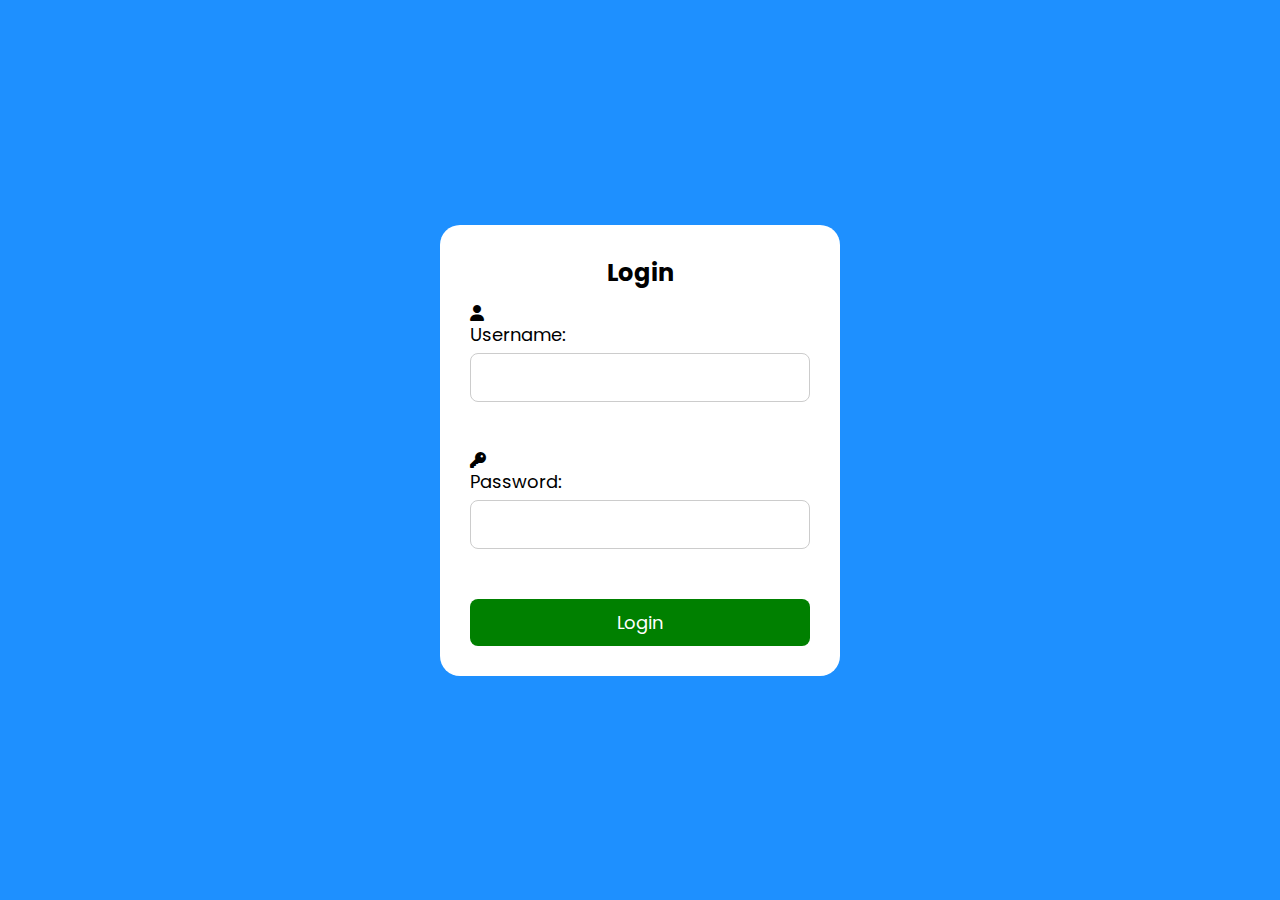
<file: index.html>
<!DOCTYPE html>
<html lang="en">
<head>
    <meta charset="UTF-8">
    <meta name="viewport" content="width=device-width, initial-scale=1.0">
    <title>Login page</title>
    <link rel="stylesheet" href="style.css">
    <link rel="stylesheet" href="https://cdnjs.cloudflare.com/ajax/libs/font-awesome/6.7.2/css/all.min.css" integrity="sha512-Evv84Mr4kqVGRNSgIGL/F/aIDqQb7xQ2vcrdIwxfjThSH8CSR7PBEakCr51Ck+w+/U6swU2Im1vVX0SVk9ABhg==" crossorigin="anonymous" referrerpolicy="no-referrer" />
<body>
    <div class="Login-box">
        <h2>Login</h2>
        <form onsubmit="handleSubmit()">
            <i class="fa-solid fa-user"></i><label>Username: </label>
            <input type="text" required><br><br>
            <i class="fa-solid fa-key"></i><label>Password: </label>
            <input type="password" required><br><br>
            <button type="submit">Login</button>
        </form>
    </div>
</body>
<script>
    function handleSubmit(){
        alert("Login Successfull ")
    }
</script>
</html>
</file>
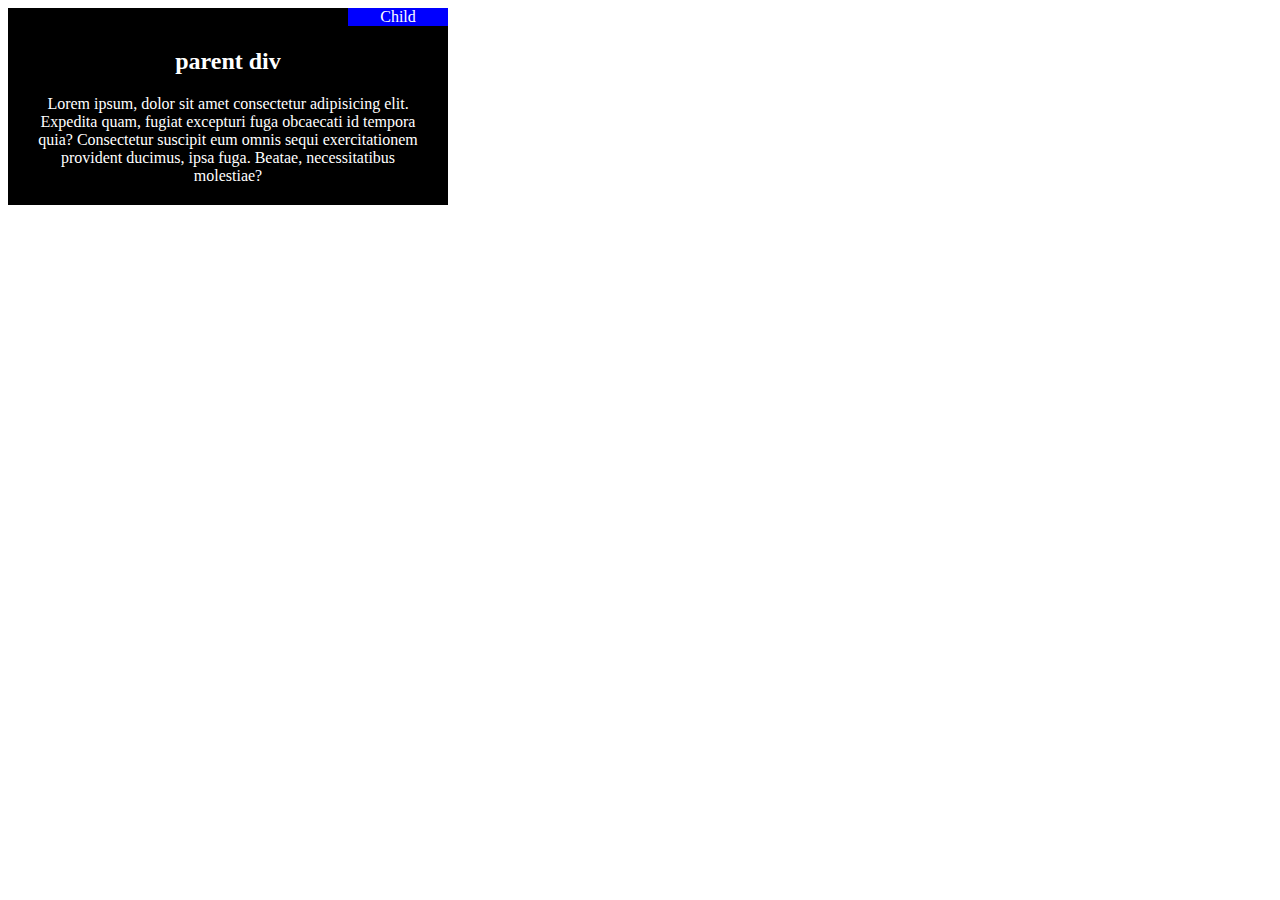
<file: absoluteposition.html>
<!DOCTYPE html>
<html lang="en">
<head>
    <meta charset="UTF-8">
    <meta name="viewport" content="width=device-width, initial-scale=1.0">
    <title>Absolute position</title>
    <style>
        .parent{
            width: 400px;
            background-color: black;
            color: white;
            padding: 20px;
            text-align: center;

            position: relative;
        }

        .child{
            width: 100px;
            background-color: blue;

            position: absolute;
            top: 0;
            right: 0;
        }
    </style>
</head>
<body>
    <div class="parent">
        <h2>parent div</h2>
        Lorem ipsum, dolor sit amet consectetur adipisicing elit. Expedita quam, fugiat excepturi fuga obcaecati id tempora quia? Consectetur suscipit eum omnis sequi exercitationem provident ducimus, ipsa fuga. Beatae, necessitatibus molestiae?
        <div class="child">Child</div>  
    </div>
</body>
</html>
</file>
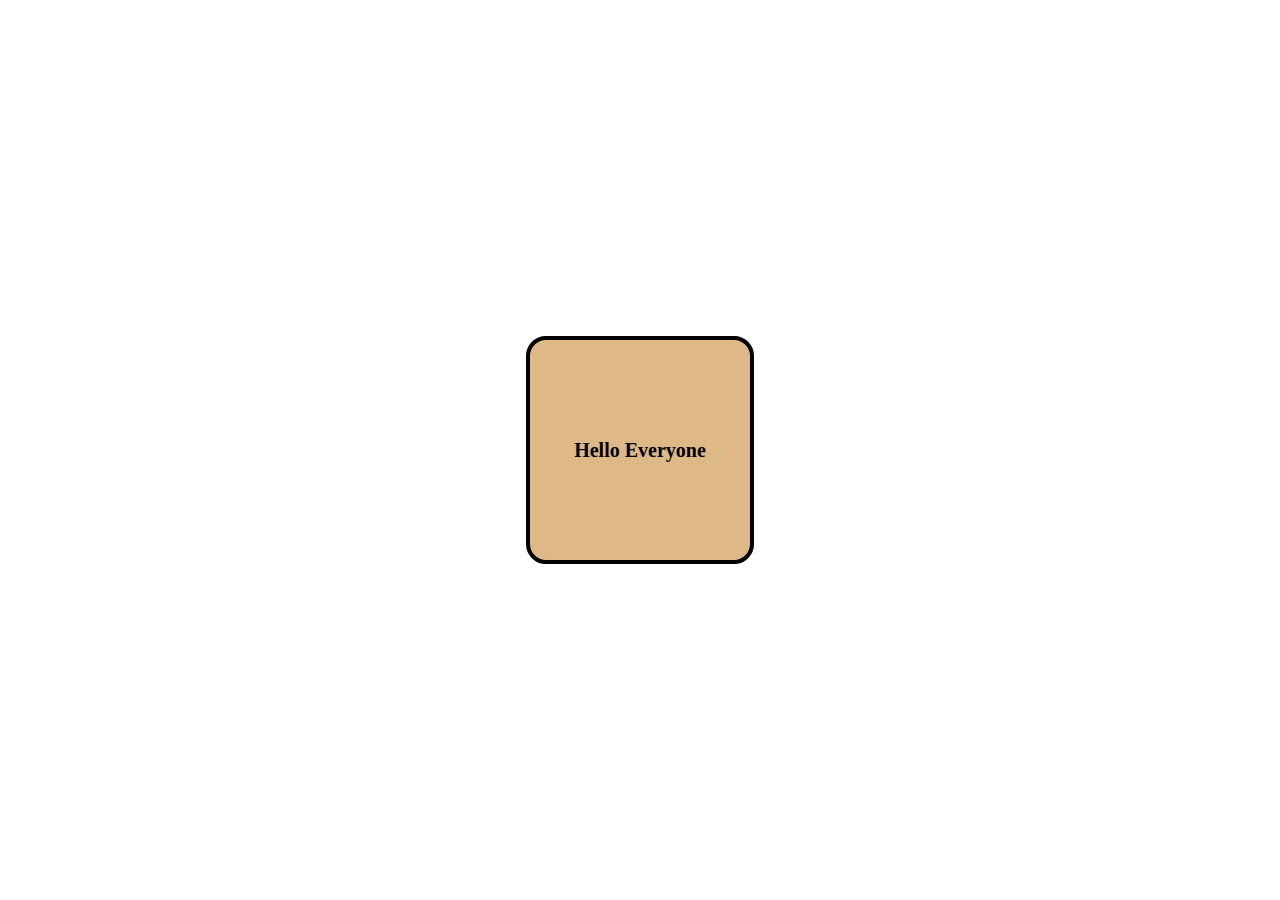
<file: boxmodel.html>
<!DOCTYPE html>
<html lang="en">
<head>
    <meta charset="UTF-8">
    <meta name="viewport" content="width=device-width, initial-scale=1.0">
    <title>CSS Box Model Example</title>
    <style>
        *{
            margin: 0;
            padding: 0;
        }
        body{
            display: flex;
            justify-content: center;
            align-items: center;
            height: 100vh;
        }
      .box{
        height: 200px;
        width: 200px;
        background-color: burlywood;
        font-size: 20px;
        padding: 10px;
        text-align: center;
        border: 4px solid black;
        font-weight: 700;
        margin: 20px;
        border-radius: 20px;
        display: flex;
        justify-content: center;
        align-items: center;
      }
    </style>
</head>
<body>
    <div class="box"> 
        Hello Everyone
    </div>
</body>
</html>
</file>
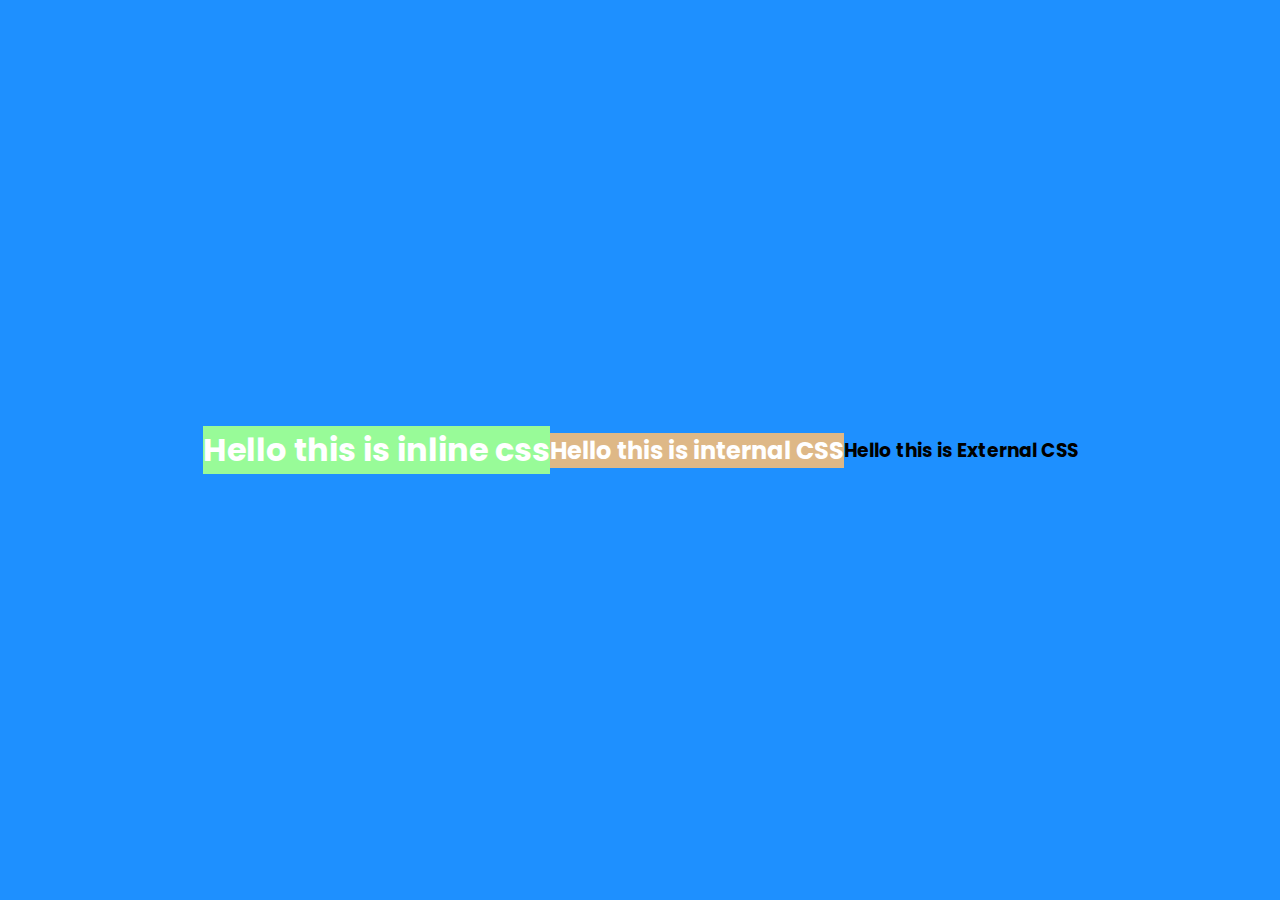
<file: CSS.html>
<!DOCTYPE html>
<html lang="en">
<head>
    <meta charset="UTF-8">
    <meta name="viewport" content="width=device-width, initial-scale=1.0">
    <title>inline CSS</title>
    <link rel="stylesheet" href="style.css">
    <style>
        h2{
            background-color: burlywood;
            color: white;
        }
    </style>
</head>
<body>
     <h1 style="background-color: palegreen; color: white;">Hello this is inline css</h1>


     <h2>Hello this is internal CSS</h2>

     <h3>Hello this is External CSS</h3>
</body>
</html>
</file>
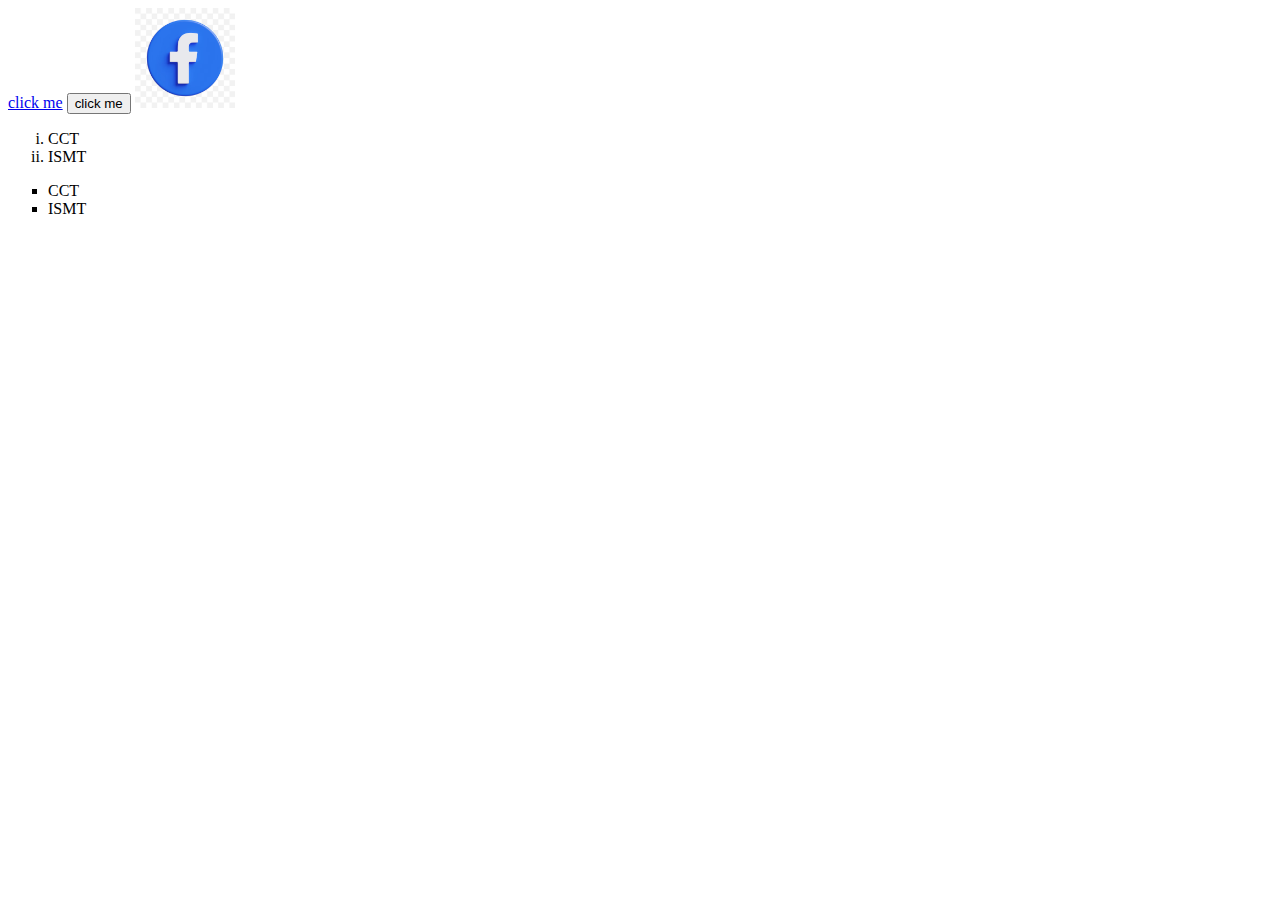
<file: first.html>
<!DOCTYPE html>
<html lang="en">
<head>
    <meta charset="UTF-8">
    <meta name="viewport" content="width=device-width, initial-scale=1.0">
    <link rel="icon" type="image/png" href="logo.png">
    <title>Hello</title>
</head>
<body>
    <a href="second.html">click me</a>


    <button>click me</button>

    <img src="logo.png" width="100" height="100"alt="logo">
    <ol type="i">
        <li>CCT</li>
        <li>ISMT</li>
    </ol>
    <ul type="square">
        <li>CCT</li>
        <li>ISMT</li>
    </ul>
</body>
</html>
</file>
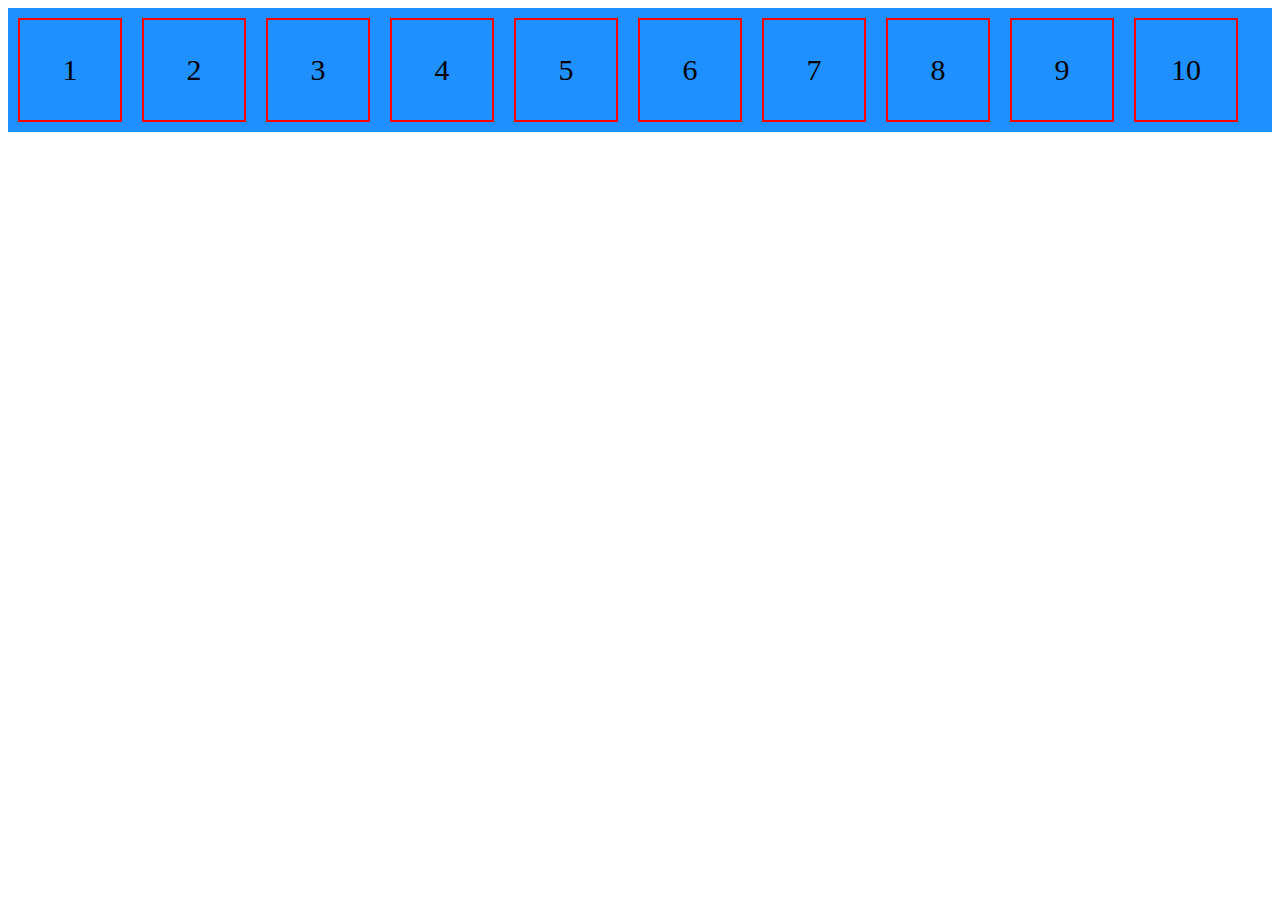
<file: flexproperties.html>
<!DOCTYPE html>
<html lang="en">
<head>
    <meta charset="UTF-8">
    <meta name="viewport" content="width=device-width, initial-scale=1.0">
    <title>CSS Flex Box Properties</title>
    <style>
       .flex-Properties{
        background-color: dodgerblue;
        display: flex;
        flex-wrap: wrap;
       }
       .flex-Properties div{
        height: 100px;
        width: 100px;
        border: 2px solid red;
        margin: 10px;
        font-size: 30px;
        display: flex;
        justify-content: center;
        align-items: center;
       }
    </style>
</head>
<body>
    <div class="flex-Properties">
      <div>1</div>
      <div>2</div>
      <div>3</div>
      <div>4</div>
      <div>5</div>
      <div>6</div>
      <div>7</div>
      <div>8</div>
      <div>9</div>
      <div>10</div>
    </div>
    
    
</body>
</html>
</file>
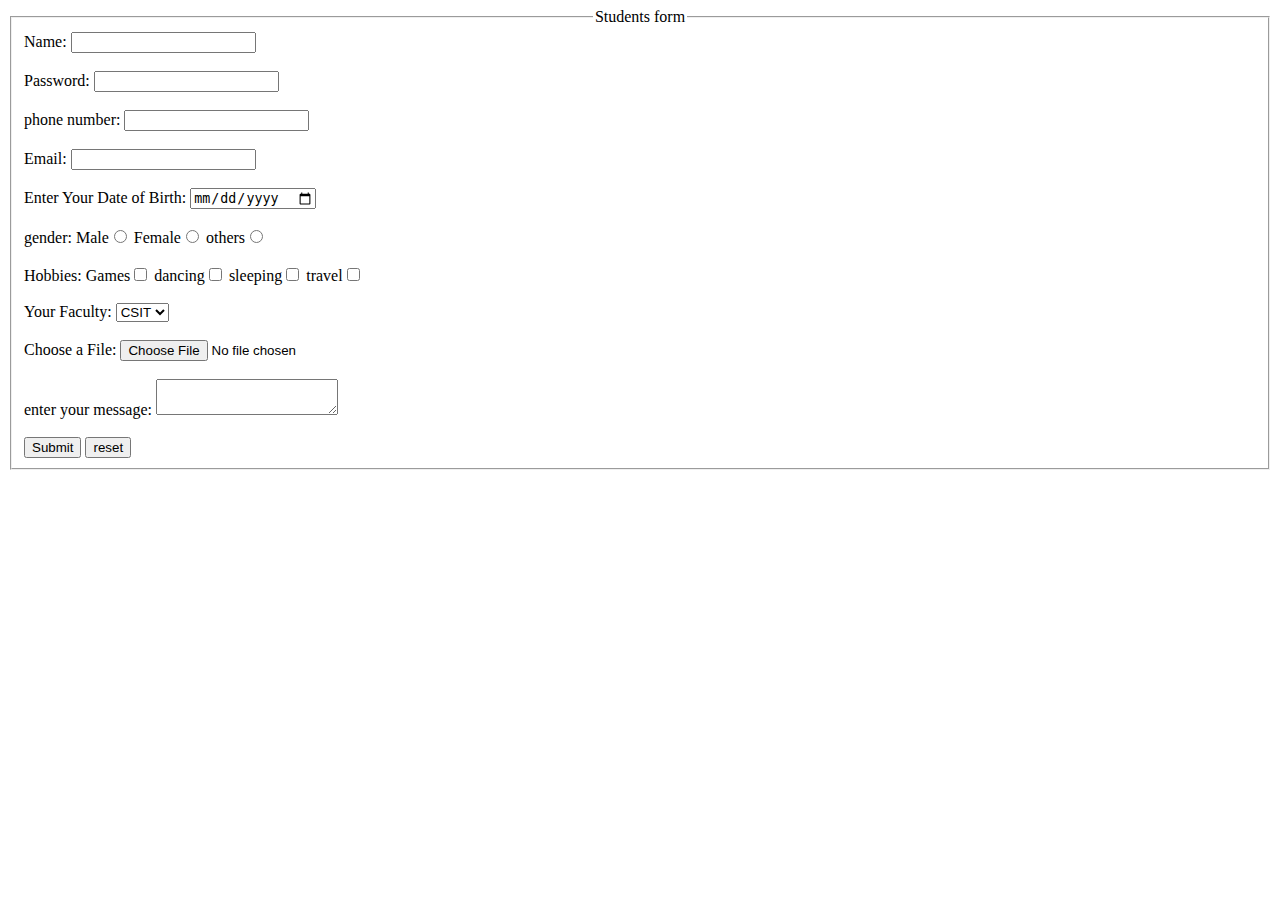
<file: forms.html>
<!DOCTYPE html>
<html lang="en">
<head>
    <meta charset="UTF-8">
    <meta name="viewport" content="width=,, initial-scale=1.0">
    <title>Document</title>
</head>
<body>
    <form method="post">
       <fieldset>
        <legend align="center">Students form</legend>

        
        <label>Name: </label>
        <input type="text" required><br><br>


        <label>Password: </label>
        <input type="password" required><br><br>


        <label>phone number:</label>
        <input type="number"><br><br>


        <label>Email: </label>
        <input type="email" required><br><br>


        <label>Enter Your Date of Birth: </label>
        <input type="date"><br><br>


        <label>gender: </label>
        Male<input type="radio" name="gender">
        Female<input type="radio" name="gender">
        others<input type="radio" name="gender"><br><br>


        <label>Hobbies: </label>
        Games<input type="checkbox">
        dancing<input type="checkbox">
        sleeping<input type="checkbox">
        travel<input type="checkbox"><br><br>


        <label>Your Faculty: </label>
        <select>
            <option>CSIT</option>
            <option>BCA</option>
            <option>BIM</option>
            <option>BE</option>
            <option>BBS</option>
        </select><br><br>


        <label>Choose a File: </label>
        <input type="file" required><br><br>
         

        <label>enter your message: </label>
        <textarea></textarea><br><br>


        <input type="submit" value="Submit">
        <input type="reset" value="reset">
         </fieldset>      
    </form>
</body>
</html>
</file>
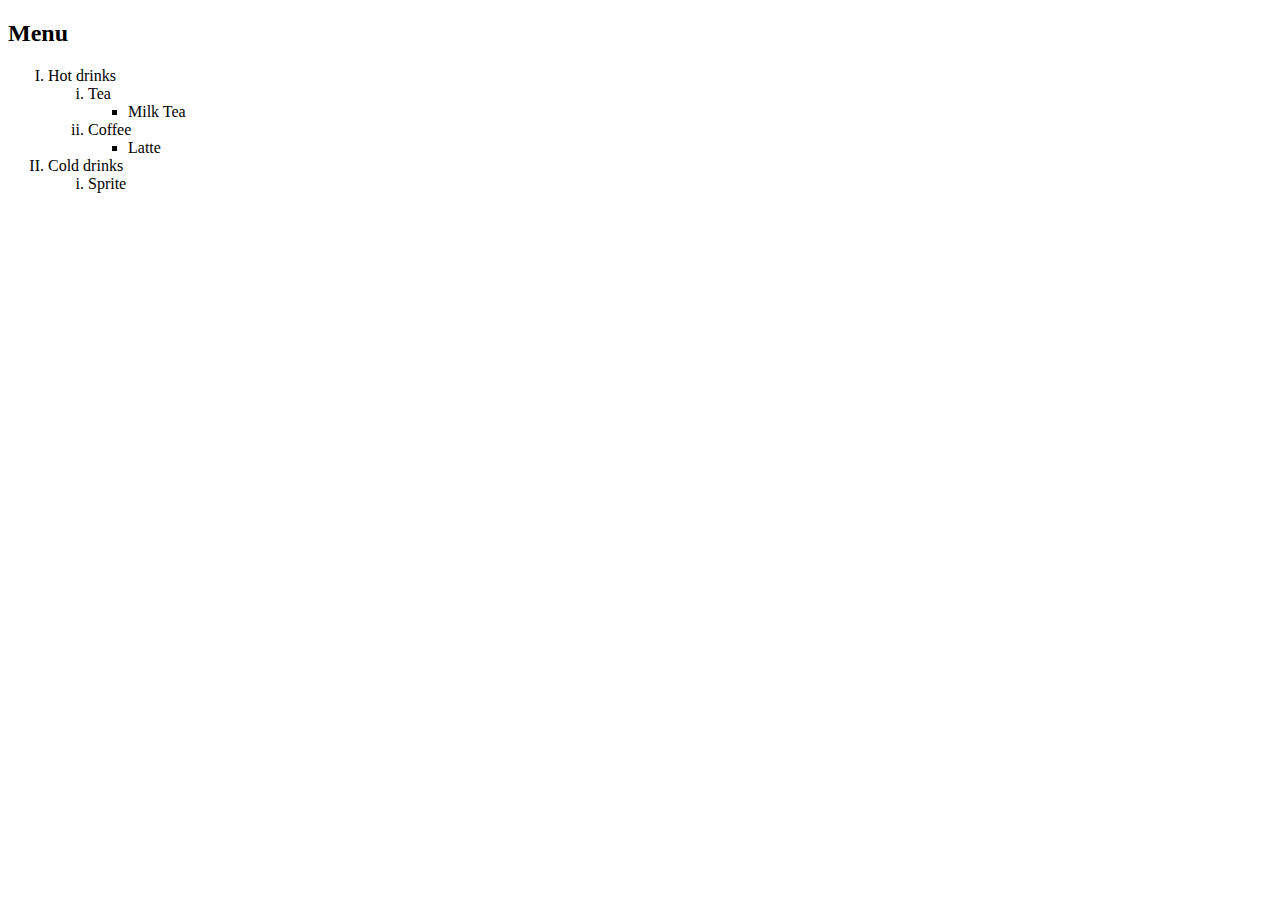
<file: nestedlist.html>
<!DOCTYPE html>
<html lang="en">
<head>
    <meta charset="UTF-8">
    <meta name="viewport" content="width=device-width, initial-scale=1.0">
    <title>Nested list</title>
</head>
<body>
    <h2>Menu</h2>
    <ol type="I">
        <li>Hot drinks</li>

       <ol type="i">
        <li>Tea</li>
       <ul type="square">
        <li>Milk Tea</li>
       </ul>
       <li>Coffee</li>
       <ul type="square">
        <li>Latte</li>
       </ul>
       </ol> 
        
        <li>Cold drinks</li>
        <ol type="i">
            <li>Sprite</li>
        </ol>
    </ol>
</body>
</html>
</file>
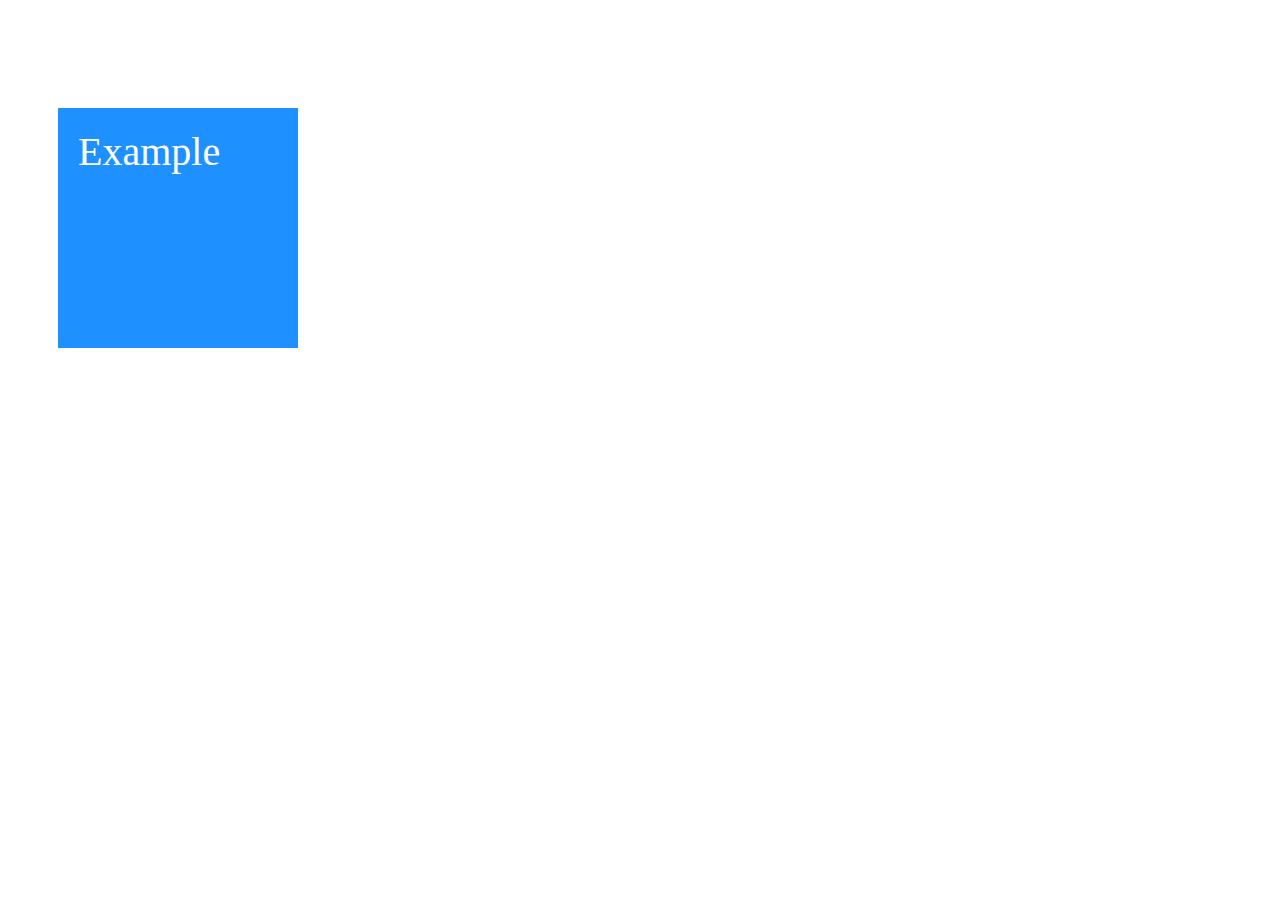
<file: positions.html>
<!DOCTYPE html>
<html lang="en">
<head>
    <meta charset="UTF-8">
    <meta name="viewport" content="width=device-width, initial-scale=1.0">
    <title>CSS Positions</title>
    <style>
        .element{
            height: 200px;
            width: 200px;
            background-color: dodgerblue;
            color: white;
            padding: 20px;
            font-size: 40px;
            position: relative;
            top: 100px;
            left: 50px;
            /*you can use bottom and right as well */
        }
    </style>
</head>
<body>
    <div class="element">
        Example
    </div>
</body>
</html>
</file>
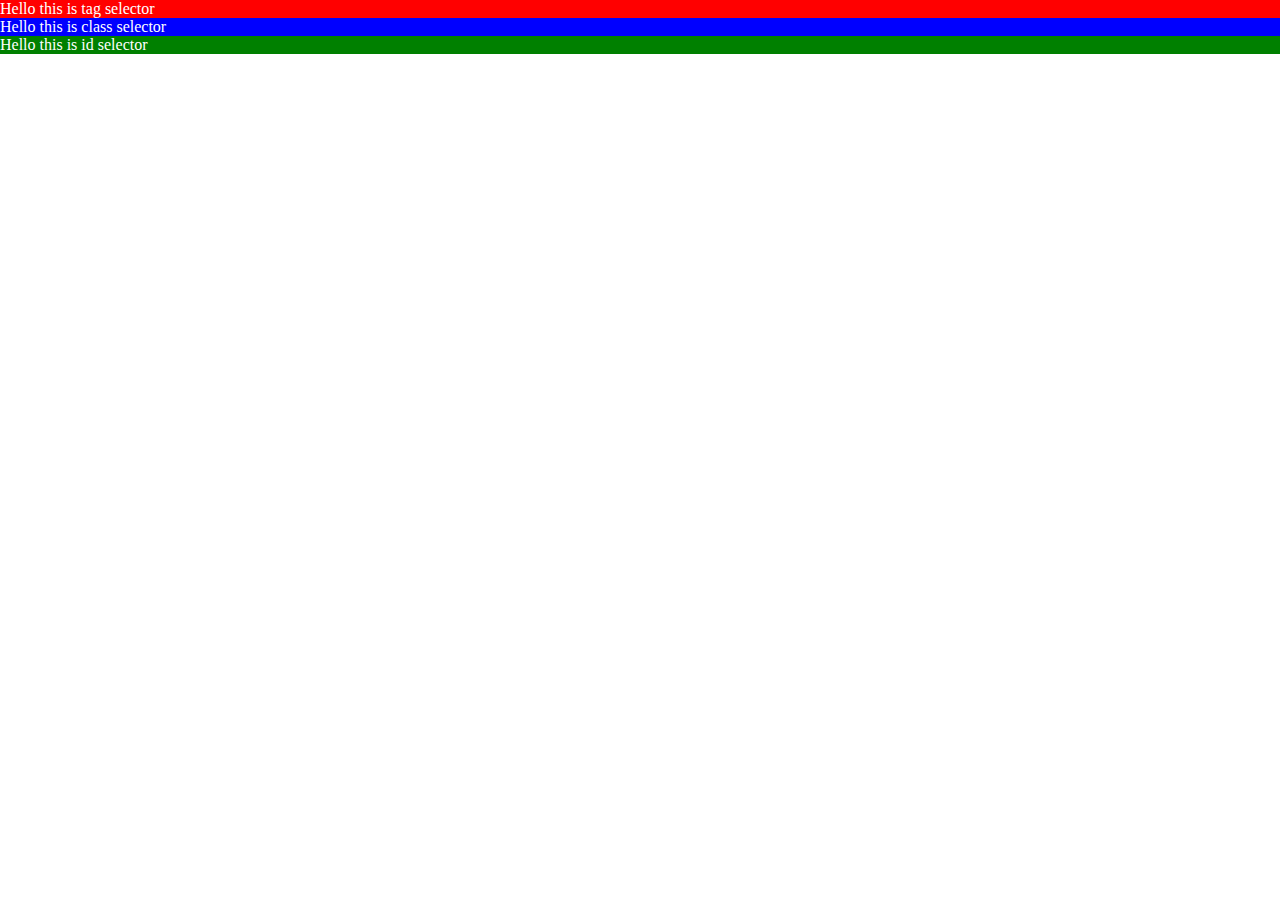
<file: selector.html>
<!DOCTYPE html>
<html lang="en">
<head>
    <meta charset="UTF-8">
    <meta name="viewport" content="width=device-width, initial-scale=1.0">
    <title>CSS Selector</title>
    <style>
        *{
            margin: 0;
            padding: 0;
        }
       p{
        background-color: red;
        color: white;
       }
       .cs{
        background-color: blue;
        color: white;
       }

       #cs{
          background-color: green;
          color: white;
       }

    </style>
</head>
<body>
    <p>Hello this is tag selector</p>
    <p class="cs">Hello this is class selector</p>
    <p id="cs">Hello this is id selector</p>
</body>
</html>
</file>
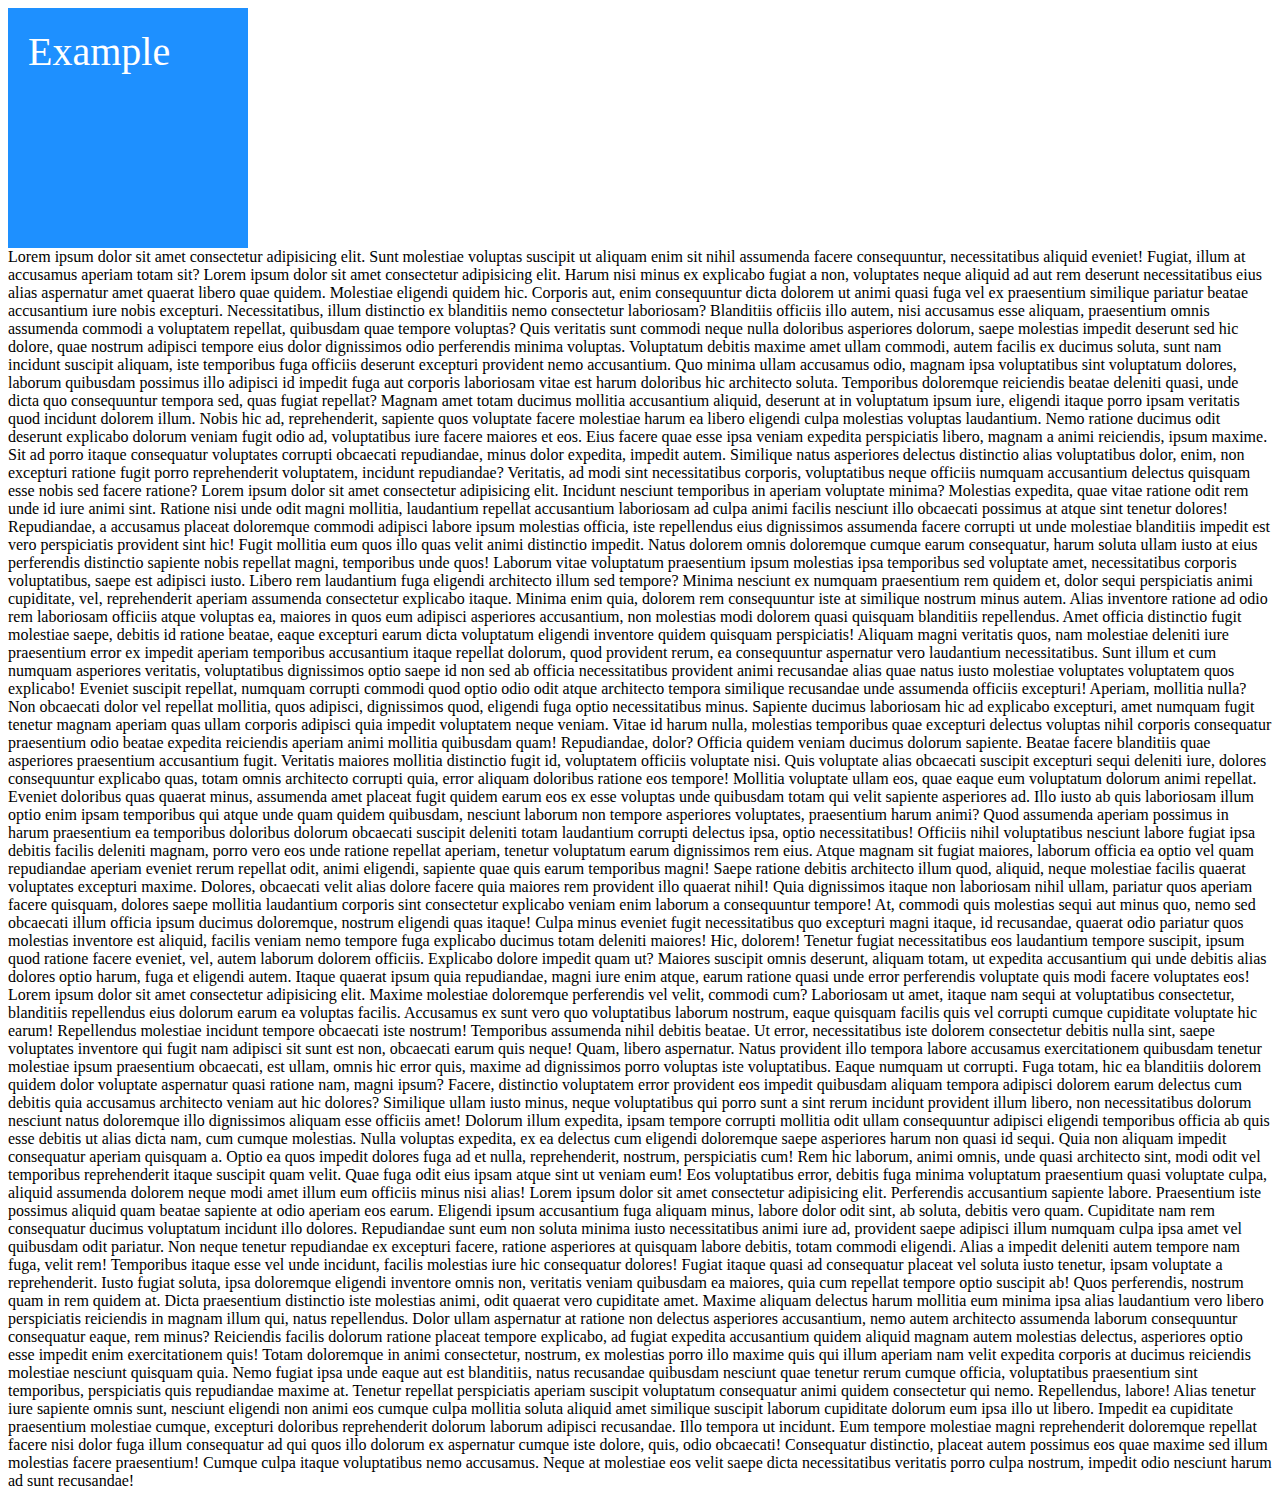
<file: sticky&fixed.html>
<!DOCTYPE html>
<html lang="en">
<head>
    <meta charset="UTF-8">
    <meta name="viewport" content="width=device-width, initial-scale=1.0">
    <title>Sticky and fixed position</title>
     <style>
        .element{
            height: 200px;
            width: 200px;
            background-color: dodgerblue;
            color: white;
            padding: 20px;
            font-size: 40px;
            position: sticky;
            top: 0px;
            /*you can use bottom and right as well */
        }
    </style>
</head>
<body>
     <div class="element">
        Example
    </div>
    Lorem ipsum dolor sit amet consectetur adipisicing elit. Sunt molestiae voluptas suscipit ut aliquam enim sit nihil assumenda facere consequuntur, necessitatibus aliquid eveniet! Fugiat, illum at accusamus aperiam totam sit?


    Lorem ipsum dolor sit amet consectetur adipisicing elit. Harum nisi minus ex explicabo fugiat a non, voluptates neque aliquid ad aut rem deserunt necessitatibus eius alias aspernatur amet quaerat libero quae quidem. Molestiae eligendi quidem hic. Corporis aut, enim consequuntur dicta dolorem ut animi quasi fuga vel ex praesentium similique pariatur beatae accusantium iure nobis excepturi. Necessitatibus, illum distinctio ex blanditiis nemo consectetur laboriosam? Blanditiis officiis illo autem, nisi accusamus esse aliquam, praesentium omnis assumenda commodi a voluptatem repellat, quibusdam quae tempore voluptas? Quis veritatis sunt commodi neque nulla doloribus asperiores dolorum, saepe molestias impedit deserunt sed hic dolore, quae nostrum adipisci tempore eius dolor dignissimos odio perferendis minima voluptas. Voluptatum debitis maxime amet ullam commodi, autem facilis ex ducimus soluta, sunt nam incidunt suscipit aliquam, iste temporibus fuga officiis deserunt excepturi provident nemo accusantium. Quo minima ullam accusamus odio, magnam ipsa voluptatibus sint voluptatum dolores, laborum quibusdam possimus illo adipisci id impedit fuga aut corporis laboriosam vitae est harum doloribus hic architecto soluta. Temporibus doloremque reiciendis beatae deleniti quasi, unde dicta quo consequuntur tempora sed, quas fugiat repellat? Magnam amet totam ducimus mollitia accusantium aliquid, deserunt at in voluptatum ipsum iure, eligendi itaque porro ipsam veritatis quod incidunt dolorem illum. Nobis hic ad, reprehenderit, sapiente quos voluptate facere molestiae harum ea libero eligendi culpa molestias voluptas laudantium. Nemo ratione ducimus odit deserunt explicabo dolorum veniam fugit odio ad, voluptatibus iure facere maiores et eos. Eius facere quae esse ipsa veniam expedita perspiciatis libero, magnam a animi reiciendis, ipsum maxime. Sit ad porro itaque consequatur voluptates corrupti obcaecati repudiandae, minus dolor expedita, impedit autem. Similique natus asperiores delectus distinctio alias voluptatibus dolor, enim, non excepturi ratione fugit porro reprehenderit voluptatem, incidunt repudiandae? Veritatis, ad modi sint necessitatibus corporis, voluptatibus neque officiis numquam accusantium delectus quisquam esse nobis sed facere ratione?



    Lorem ipsum dolor sit amet consectetur adipisicing elit. Incidunt nesciunt temporibus in aperiam voluptate minima? Molestias expedita, quae vitae ratione odit rem unde id iure animi sint. Ratione nisi unde odit magni mollitia, laudantium repellat accusantium laboriosam ad culpa animi facilis nesciunt illo obcaecati possimus at atque sint tenetur dolores! Repudiandae, a accusamus placeat doloremque commodi adipisci labore ipsum molestias officia, iste repellendus eius dignissimos assumenda facere corrupti ut unde molestiae blanditiis impedit est vero perspiciatis provident sint hic! Fugit mollitia eum quos illo quas velit animi distinctio impedit. Natus dolorem omnis doloremque cumque earum consequatur, harum soluta ullam iusto at eius perferendis distinctio sapiente nobis repellat magni, temporibus unde quos! Laborum vitae voluptatum praesentium ipsum molestias ipsa temporibus sed voluptate amet, necessitatibus corporis voluptatibus, saepe est adipisci iusto. Libero rem laudantium fuga eligendi architecto illum sed tempore? Minima nesciunt ex numquam praesentium rem quidem et, dolor sequi perspiciatis animi cupiditate, vel, reprehenderit aperiam assumenda consectetur explicabo itaque. Minima enim quia, dolorem rem consequuntur iste at similique nostrum minus autem. Alias inventore ratione ad odio rem laboriosam officiis atque voluptas ea, maiores in quos eum adipisci asperiores accusantium, non molestias modi dolorem quasi quisquam blanditiis repellendus. Amet officia distinctio fugit molestiae saepe, debitis id ratione beatae, eaque excepturi earum dicta voluptatum eligendi inventore quidem quisquam perspiciatis! Aliquam magni veritatis quos, nam molestiae deleniti iure praesentium error ex impedit aperiam temporibus accusantium itaque repellat dolorum, quod provident rerum, ea consequuntur aspernatur vero laudantium necessitatibus. Sunt illum et cum numquam asperiores veritatis, voluptatibus dignissimos optio saepe id non sed ab officia necessitatibus provident animi recusandae alias quae natus iusto molestiae voluptates voluptatem quos explicabo! Eveniet suscipit repellat, numquam corrupti commodi quod optio odio odit atque architecto tempora similique recusandae unde assumenda officiis excepturi! Aperiam, mollitia nulla? Non obcaecati dolor vel repellat mollitia, quos adipisci, dignissimos quod, eligendi fuga optio necessitatibus minus. Sapiente ducimus laboriosam hic ad explicabo excepturi, amet numquam fugit tenetur magnam aperiam quas ullam corporis adipisci quia impedit voluptatem neque veniam. Vitae id harum nulla, molestias temporibus quae excepturi delectus voluptas nihil corporis consequatur praesentium odio beatae expedita reiciendis aperiam animi mollitia quibusdam quam! Repudiandae, dolor? Officia quidem veniam ducimus dolorum sapiente. Beatae facere blanditiis quae asperiores praesentium accusantium fugit. Veritatis maiores mollitia distinctio fugit id, voluptatem officiis voluptate nisi. Quis voluptate alias obcaecati suscipit excepturi sequi deleniti iure, dolores consequuntur explicabo quas, totam omnis architecto corrupti quia, error aliquam doloribus ratione eos tempore! Mollitia voluptate ullam eos, quae eaque eum voluptatum dolorum animi repellat. Eveniet doloribus quas quaerat minus, assumenda amet placeat fugit quidem earum eos ex esse voluptas unde quibusdam totam qui velit sapiente asperiores ad. Illo iusto ab quis laboriosam illum optio enim ipsam temporibus qui atque unde quam quidem quibusdam, nesciunt laborum non tempore asperiores voluptates, praesentium harum animi? Quod assumenda aperiam possimus in harum praesentium ea temporibus doloribus dolorum obcaecati suscipit deleniti totam laudantium corrupti delectus ipsa, optio necessitatibus! Officiis nihil voluptatibus nesciunt labore fugiat ipsa debitis facilis deleniti magnam, porro vero eos unde ratione repellat aperiam, tenetur voluptatum earum dignissimos rem eius. Atque magnam sit fugiat maiores, laborum officia ea optio vel quam repudiandae aperiam eveniet rerum repellat odit, animi eligendi, sapiente quae quis earum temporibus magni! Saepe ratione debitis architecto illum quod, aliquid, neque molestiae facilis quaerat voluptates excepturi maxime. Dolores, obcaecati velit alias dolore facere quia maiores rem provident illo quaerat nihil! Quia dignissimos itaque non laboriosam nihil ullam, pariatur quos aperiam facere quisquam, dolores saepe mollitia laudantium corporis sint consectetur explicabo veniam enim laborum a consequuntur tempore! At, commodi quis molestias sequi aut minus quo, nemo sed obcaecati illum officia ipsum ducimus doloremque, nostrum eligendi quas itaque! Culpa minus eveniet fugit necessitatibus quo excepturi magni itaque, id recusandae, quaerat odio pariatur quos molestias inventore est aliquid, facilis veniam nemo tempore fuga explicabo ducimus totam deleniti maiores! Hic, dolorem! Tenetur fugiat necessitatibus eos laudantium tempore suscipit, ipsum quod ratione facere eveniet, vel, autem laborum dolorem officiis. Explicabo dolore impedit quam ut? Maiores suscipit omnis deserunt, aliquam totam, ut expedita accusantium qui unde debitis alias dolores optio harum, fuga et eligendi autem. Itaque quaerat ipsum quia repudiandae, magni iure enim atque, earum ratione quasi unde error perferendis voluptate quis modi facere voluptates eos!




    Lorem ipsum dolor sit amet consectetur adipisicing elit. Maxime molestiae doloremque perferendis vel velit, commodi cum? Laboriosam ut amet, itaque nam sequi at voluptatibus consectetur, blanditiis repellendus eius dolorum earum ea voluptas facilis. Accusamus ex sunt vero quo voluptatibus laborum nostrum, eaque quisquam facilis quis vel corrupti cumque cupiditate voluptate hic earum! Repellendus molestiae incidunt tempore obcaecati iste nostrum! Temporibus assumenda nihil debitis beatae. Ut error, necessitatibus iste dolorem consectetur debitis nulla sint, saepe voluptates inventore qui fugit nam adipisci sit sunt est non, obcaecati earum quis neque! Quam, libero aspernatur. Natus provident illo tempora labore accusamus exercitationem quibusdam tenetur molestiae ipsum praesentium obcaecati, est ullam, omnis hic error quis, maxime ad dignissimos porro voluptas iste voluptatibus. Eaque numquam ut corrupti. Fuga totam, hic ea blanditiis dolorem quidem dolor voluptate aspernatur quasi ratione nam, magni ipsum? Facere, distinctio voluptatem error provident eos impedit quibusdam aliquam tempora adipisci dolorem earum delectus cum debitis quia accusamus architecto veniam aut hic dolores? Similique ullam iusto minus, neque voluptatibus qui porro sunt a sint rerum incidunt provident illum libero, non necessitatibus dolorum nesciunt natus doloremque illo dignissimos aliquam esse officiis amet! Dolorum illum expedita, ipsam tempore corrupti mollitia odit ullam consequuntur adipisci eligendi temporibus officia ab quis esse debitis ut alias dicta nam, cum cumque molestias. Nulla voluptas expedita, ex ea delectus cum eligendi doloremque saepe asperiores harum non quasi id sequi. Quia non aliquam impedit consequatur aperiam quisquam a. Optio ea quos impedit dolores fuga ad et nulla, reprehenderit, nostrum, perspiciatis cum! Rem hic laborum, animi omnis, unde quasi architecto sint, modi odit vel temporibus reprehenderit itaque suscipit quam velit. Quae fuga odit eius ipsam atque sint ut veniam eum! Eos voluptatibus error, debitis fuga minima voluptatum praesentium quasi voluptate culpa, aliquid assumenda dolorem neque modi amet illum eum officiis minus nisi alias!


    Lorem ipsum dolor sit amet consectetur adipisicing elit. Perferendis accusantium sapiente labore. Praesentium iste possimus aliquid quam beatae sapiente at odio aperiam eos earum. Eligendi ipsum accusantium fuga aliquam minus, labore dolor odit sint, ab soluta, debitis vero quam. Cupiditate nam rem consequatur ducimus voluptatum incidunt illo dolores. Repudiandae sunt eum non soluta minima iusto necessitatibus animi iure ad, provident saepe adipisci illum numquam culpa ipsa amet vel quibusdam odit pariatur. Non neque tenetur repudiandae ex excepturi facere, ratione asperiores at quisquam labore debitis, totam commodi eligendi. Alias a impedit deleniti autem tempore nam fuga, velit rem! Temporibus itaque esse vel unde incidunt, facilis molestias iure hic consequatur dolores! Fugiat itaque quasi ad consequatur placeat vel soluta iusto tenetur, ipsam voluptate a reprehenderit. Iusto fugiat soluta, ipsa doloremque eligendi inventore omnis non, veritatis veniam quibusdam ea maiores, quia cum repellat tempore optio suscipit ab! Quos perferendis, nostrum quam in rem quidem at. Dicta praesentium distinctio iste molestias animi, odit quaerat vero cupiditate amet. Maxime aliquam delectus harum mollitia eum minima ipsa alias laudantium vero libero perspiciatis reiciendis in magnam illum qui, natus repellendus. Dolor ullam aspernatur at ratione non delectus asperiores accusantium, nemo autem architecto assumenda laborum consequuntur consequatur eaque, rem minus? Reiciendis facilis dolorum ratione placeat tempore explicabo, ad fugiat expedita accusantium quidem aliquid magnam autem molestias delectus, asperiores optio esse impedit enim exercitationem quis! Totam doloremque in animi consectetur, nostrum, ex molestias porro illo maxime quis qui illum aperiam nam velit expedita corporis at ducimus reiciendis molestiae nesciunt quisquam quia. Nemo fugiat ipsa unde eaque aut est blanditiis, natus recusandae quibusdam nesciunt quae tenetur rerum cumque officia, voluptatibus praesentium sint temporibus, perspiciatis quis repudiandae maxime at. Tenetur repellat perspiciatis aperiam suscipit voluptatum consequatur animi quidem consectetur qui nemo. Repellendus, labore! Alias tenetur iure sapiente omnis sunt, nesciunt eligendi non animi eos cumque culpa mollitia soluta aliquid amet similique suscipit laborum cupiditate dolorum eum ipsa illo ut libero. Impedit ea cupiditate praesentium molestiae cumque, excepturi doloribus reprehenderit dolorum laborum adipisci recusandae. Illo tempora ut incidunt. Eum tempore molestiae magni reprehenderit doloremque repellat facere nisi dolor fuga illum consequatur ad qui quos illo dolorum ex aspernatur cumque iste dolore, quis, odio obcaecati! Consequatur distinctio, placeat autem possimus eos quae maxime sed illum molestias facere praesentium! Cumque culpa itaque voluptatibus nemo accusamus. Neque at molestiae eos velit saepe dicta necessitatibus veritatis porro culpa nostrum, impedit odio nesciunt harum ad sunt recusandae!
</body>
</html>
</file>
<file: style.css>
@import url('https://fonts.googleapis.com/css2?family=Poppins:ital,wght@0,100;0,200;0,300;0,400;0,500;0,600;0,700;0,800;0,900;1,100;1,200;1,300;1,400;1,500;1,600;1,700;1,800;1,900&display=swap');





*{
    margin: 0;
    padding: 0;
    box-sizing: border-box;
    font-family: poppins;
}

body{
    background-color: dodgerblue;
    display: flex;
    justify-content: center;
    align-items: center;
    height: 100vh;
}

.Login-box{
    background-color: white;
    padding: 30px;
    border-radius: 20px;
    width: 100%;
    max-width: 400px;
}

.Login-box h2{
    text-align: center;
    margin-bottom: 15px;
}

form{
    display: flex;
    flex-direction: column;
}

form label{
    font-size: 18px;
    margin-bottom: 5px;
}

form input{
    font-size: 18px;
    padding: 10px;
    border-radius: 8px;
    border: 1px solid #ccc;
}

form button{
    font-size: 18px;
    padding: 10px;
    background-color: green;
    color: white;
    border: none;
    border-radius: 8px;
    cursor: pointer;
}

form button:hover{
    background-color: black;
}
</file>
